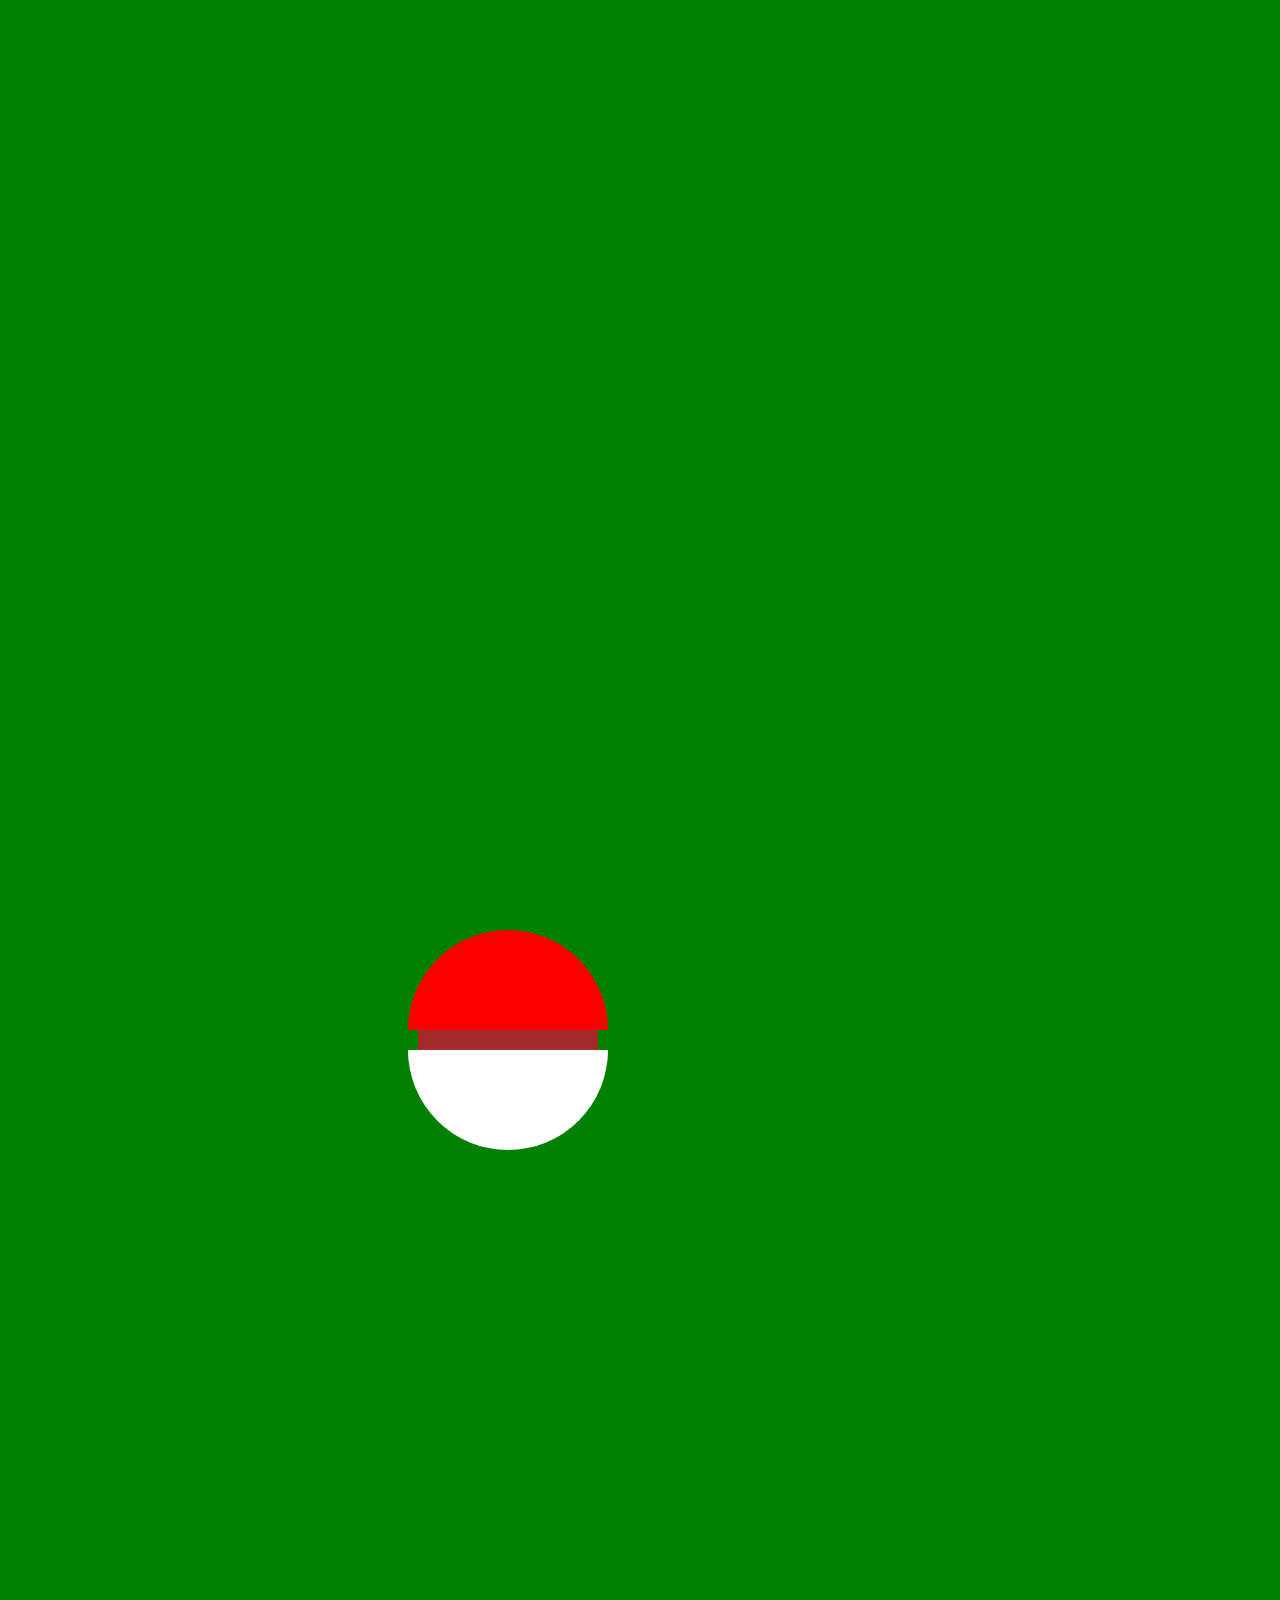
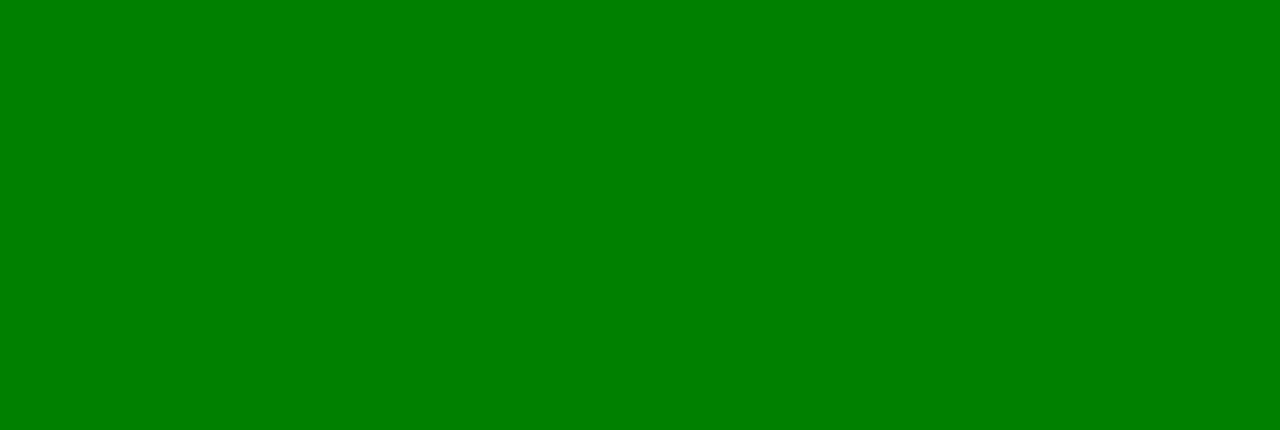
<file: HTML/pokemon/index.html>
<!DOCTYPE html>
<html>
  <head>
    <title>pokeman</title>
    <link rel="stylesheet" href="./css/style.css" />
  </head>
  <body style="background-color: green">
    <div class="inside"></div>
    <div class="box">
      <div class="boxup"></div>
    </div>
    <div class="box1">
      <div class="boxup1"></div>
    </div>
  </body>
</html>
</file>
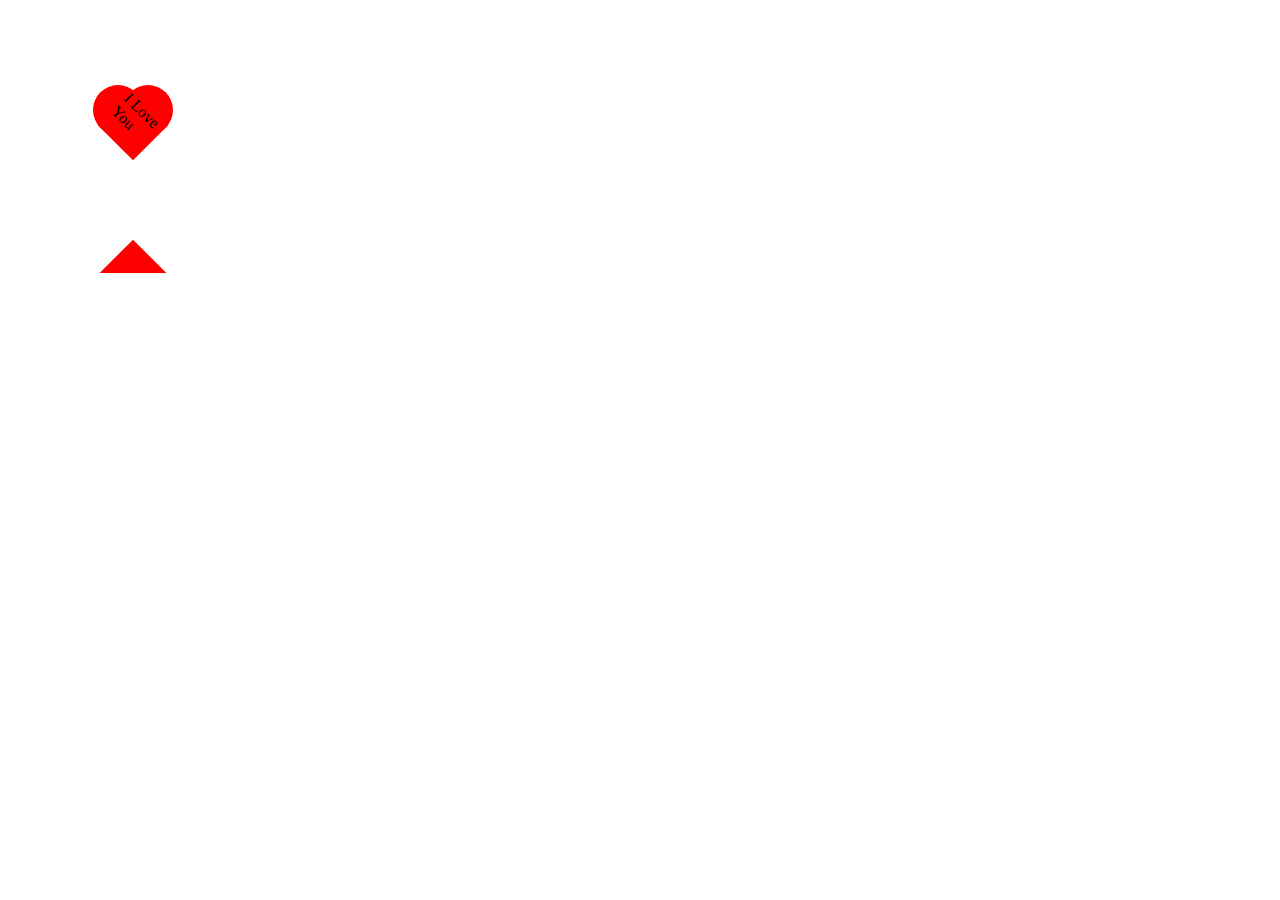
<file: HTML/smilly/index.html>
<html>
  <head>
    <title>smilly task</title>
    <link rel="stylesheet" href="../smilly/css/style.css" />
  </head>
  <body>
    <div class="left"></div>
    <div class="right"></div>
    <div class="heart">I Love You</div>

    <div class="micky"></div>
    <div class="top"></div>
  </body>
</html>
</file>
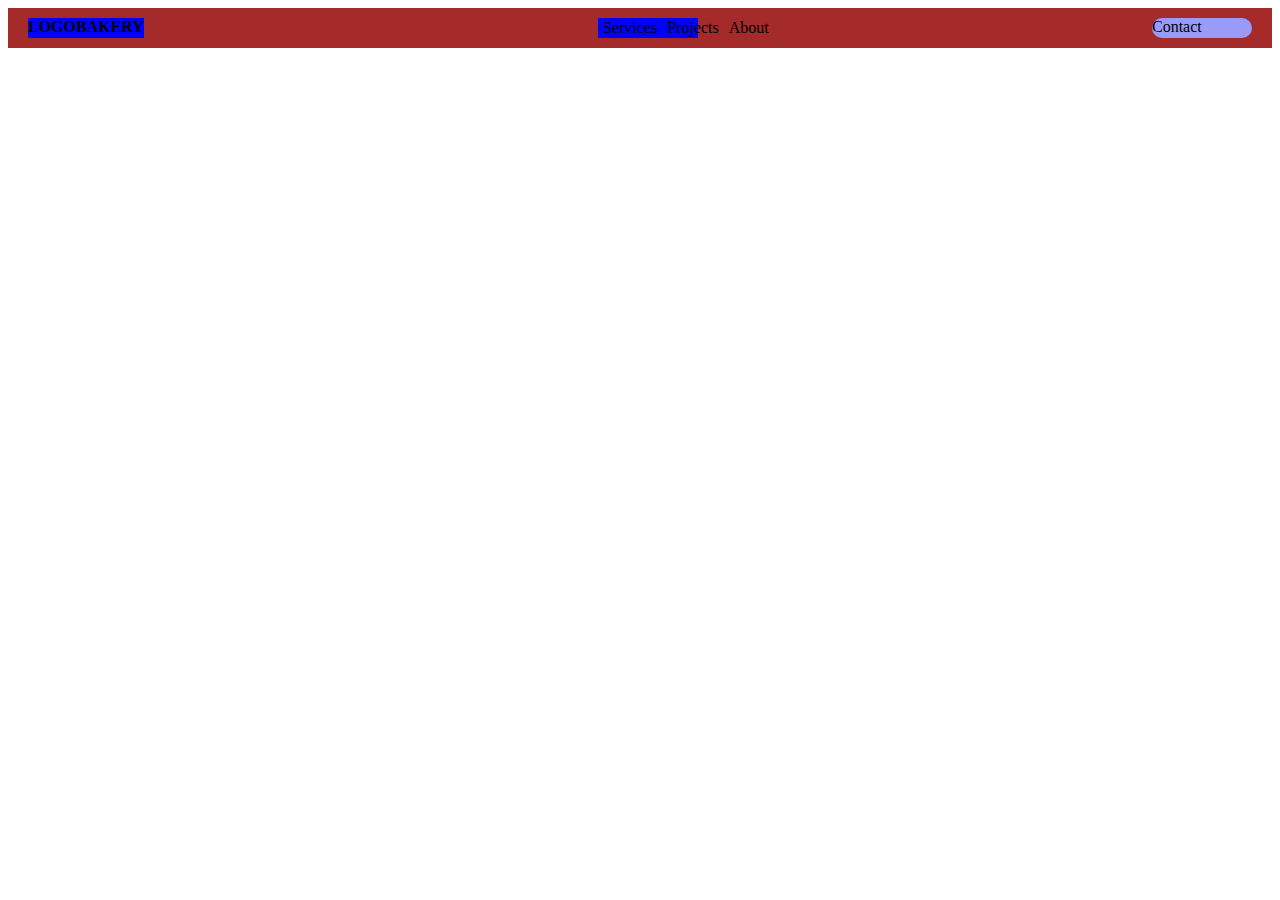
<file: HTML/statesbar/index.html>
<!DOCTYPE html>
<html>
  <head>
    <title>States bar</title>
    <link rel="stylesheet" href="./css/style.css" />
  </head>
  <body>
    <div class="box1">
      <div class="s1"><b>LOGOBAKERY</b></div>
      <div class="s2">
        <div class="c1">Services</div>
        <div class="c1">Projects</div>
        <div class="c1">About</div>
      </div>

      <div class="s3">Contact</div>
    </div>
  </body>
</html>
</file>
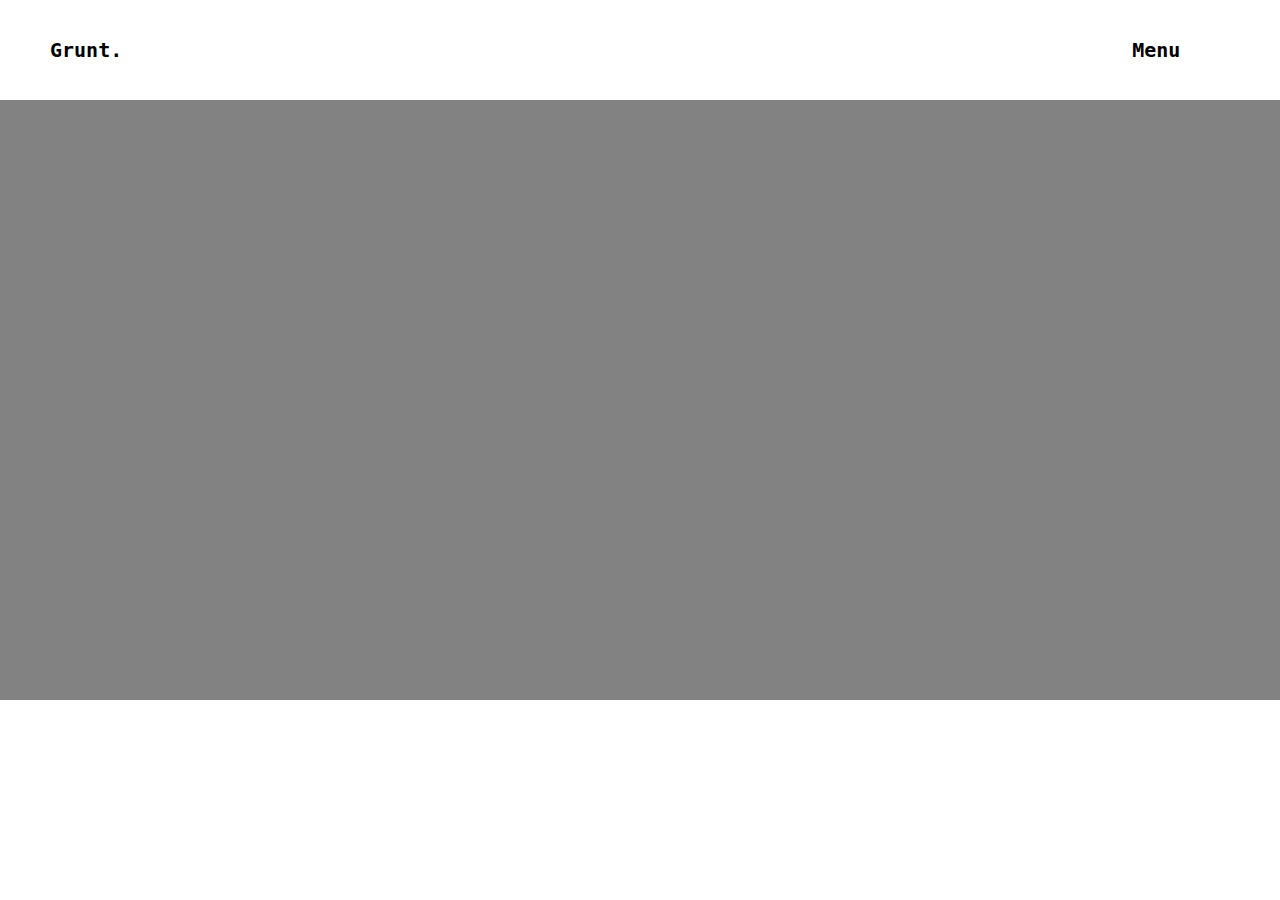
<file: scss/task 1/index.html>
<!DOCTYPE html>
<html lang="en">
  <head>
    <title>Document</title>
    <link rel="stylesheet" href="./css/style.css" />
  </head>
  <body>
    <div class="main">
      <div class="top">
        <div class="font l1">Grunt.</div>
        <div class="font r1">Menu</div>
      </div>
    </div>
  </body>
</html>
</file>
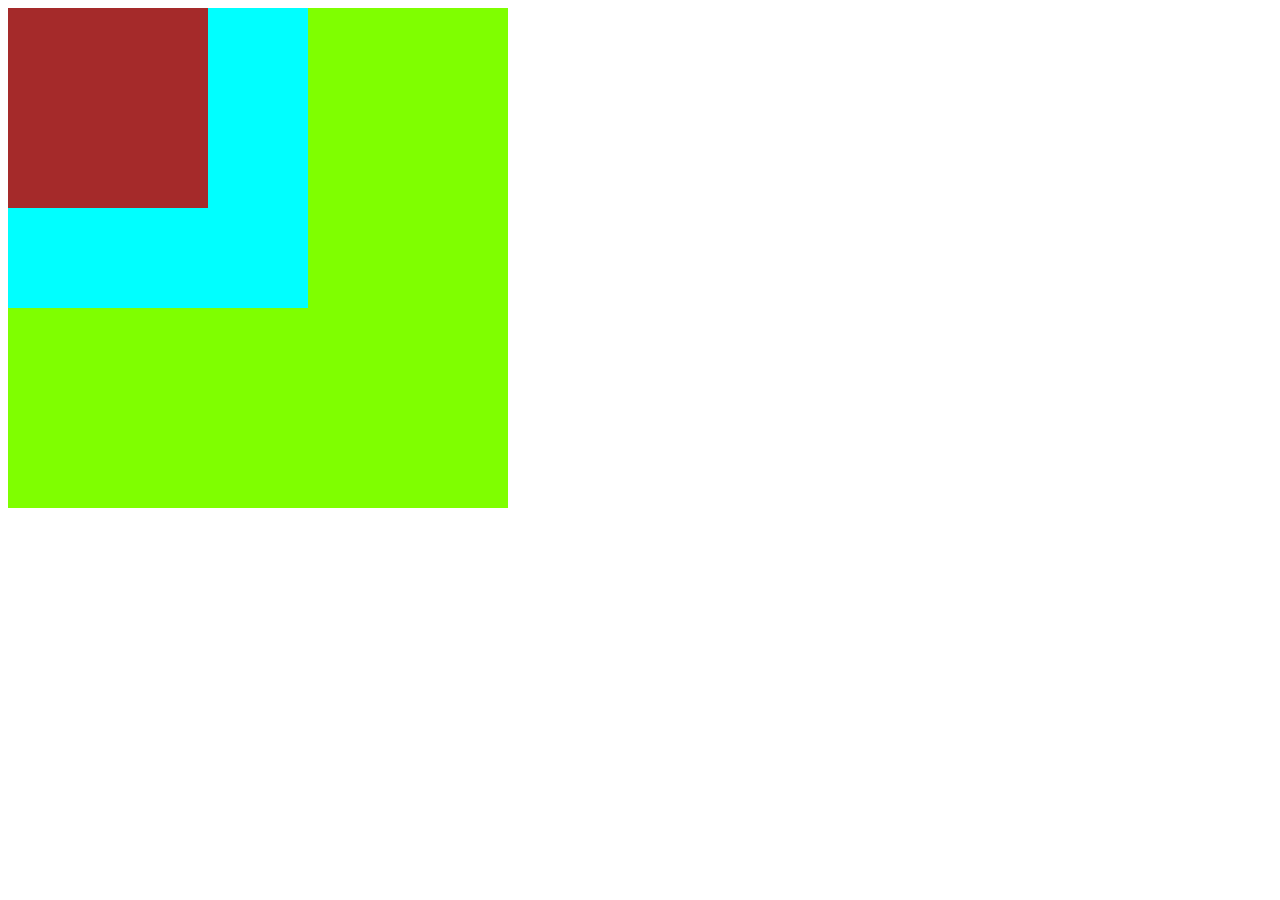
<file: HTML/scss/class 1/index.html>
<!DOCTYPE html>
<html lang="en">
  <head>
    <title>Document 1</title>
    <link rel="stylesheet" href="./style.css" />
  </head>
  <body>
    <div class="box">
      <div class="box2">
        <div class="box3"></div>
      </div>
      <div class="box4"></div>
    </div>
  </body>
</html>
</file>
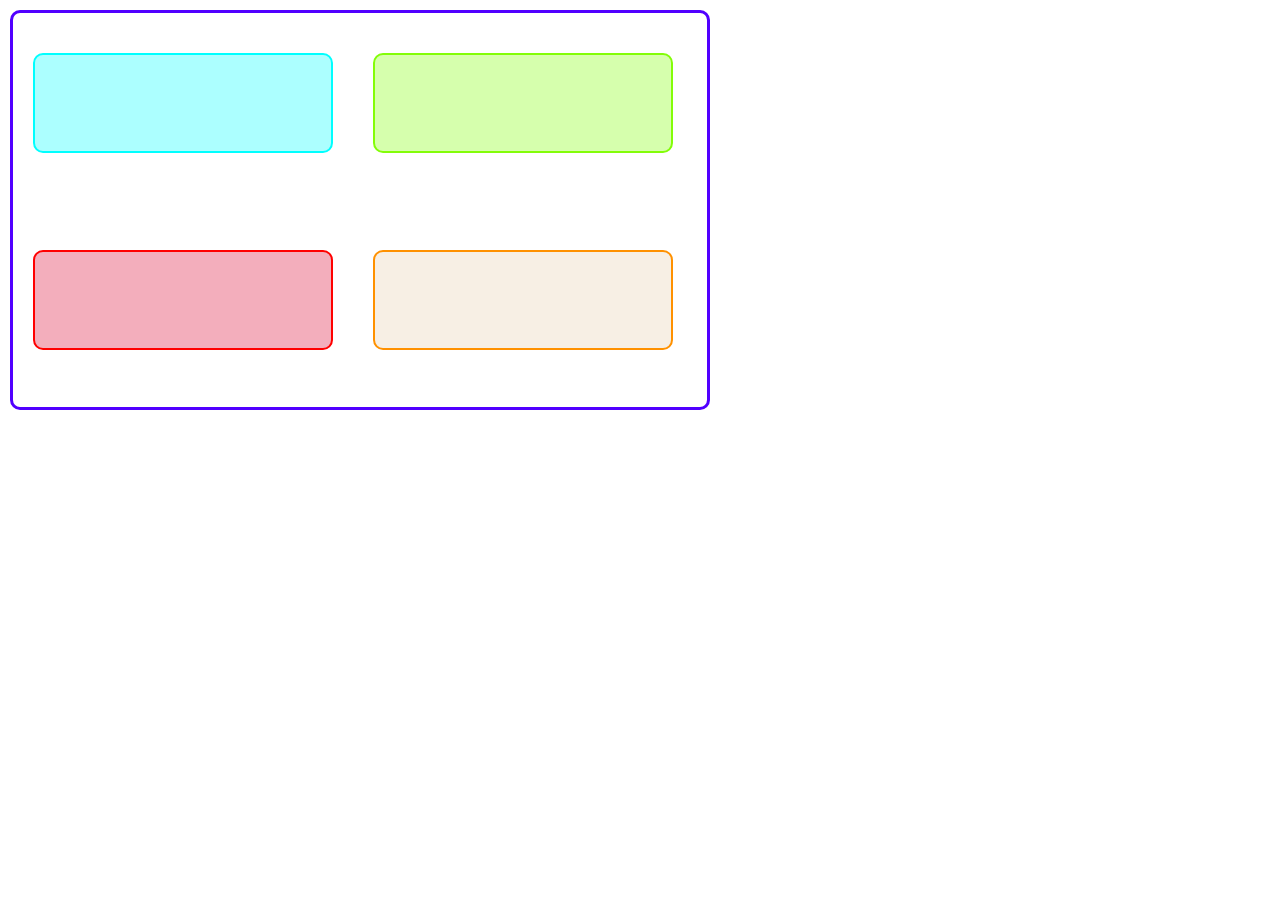
<file: HTML/scss/class 1/task 1/index.html>
<!DOCTYPE html>
<html lang="en">
  <head>
    <title>task2</title>
    <link rel="stylesheet" href="./style.css" />
  </head>
  <body>
    <div class="main">
      <div class="box c1"></div>
      <div class="box c2"></div>
      <div class="box c3"></div>
      <div class="box c4"></div>
    </div>
  </body>
</html>
</file>
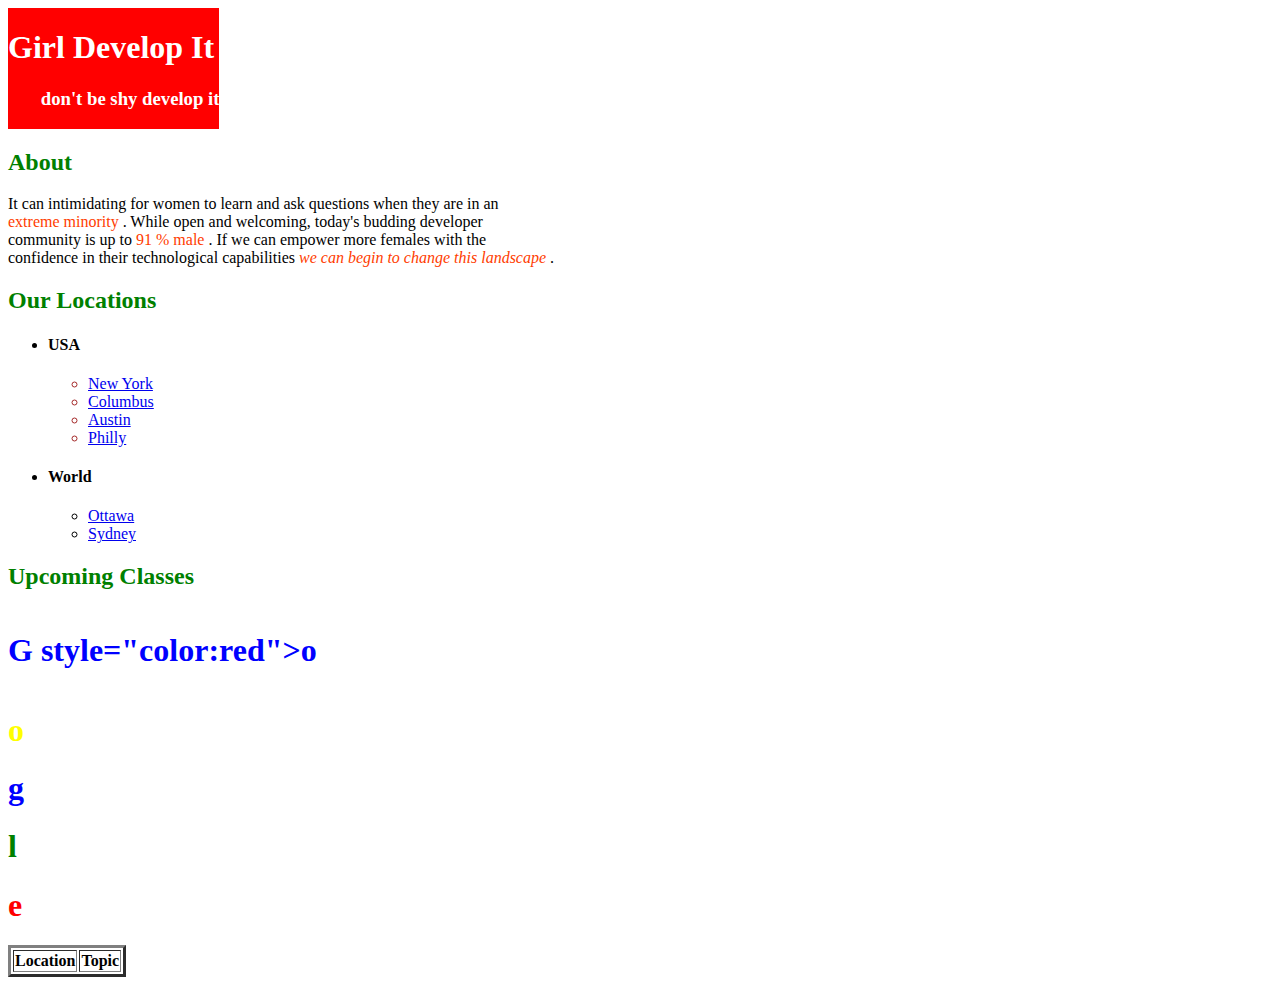
<file: HTML/project1.html>
<title>project</title>
<body>
<li style="color:white;background-color: red;display:inline-block;"><h1>Girl Develop It <br><h3>
    &nbsp;&nbsp;&nbsp;&nbsp;&nbsp;&nbsp;&nbsp;don't be shy develop it</h3></h1></li><br>
<h2 style="color: green;">About</h2></li>
<p>
    It can intimidating for women to learn and ask questions when they are in an <br>
    <span style="color:rgb(255, 60, 0)">extreme minority </span>. While open and welcoming, today's budding developer <br>
    community is up to <span style="color:rgb(255, 60, 0)">91 % male </span>.  If we can empower more females with the <br>
    confidence in their technological capabilities <i><span style="color:rgb(255, 60, 0)">we can begin to change this landscape </span></i> .
</p>

<h2 style="color: green;">Our Locations</h2></li>
<ul>
    <li><h4>USA</h4></li>
    <ul style="color:brown">
        <li><a href="scr/media/New york.jpeg" target="_blank">New York</a></li>
        <li><a href="scr/media/Columbus.jpeg" target="_blank">Columbus</a></li>
        <li><a href="scr/media/Austin.jpeg" target="_blank">Austin</a></li>
        <li><a href="scr/media/Philly.jpeg" target="_blank">Philly</a></li>
      </ul>
    <li><h4>World</h4></li>
    <ul>
        <li><a href="scr/media/Ottawa.jpeg" target="_blank">Ottawa</a></li>
        <li><a href="scr/media/Sydney.jpeg" target="_blank">Sydney</a></li>
      </ul>
    
  </ul>

  <h2 style="color: green;">Upcoming Classes</h2></li>
  <table border ="3px">
    <tr>
        <th>Location</th>
        <th>Topic</th>
    </th>



 
<h1 style="color:blue ; display: inline-block;">G style="color:red">o</h1>
  
  <h1 style="color:yellow">o</h1>
  <h1 style="color:blue">g</h1>
  <h1 style="color:green">l</h1>
  <h1 style="color:red">e</h1>

 











</body>
</file>
<file: HTML/pokemon/css/style.css>
.inside {
  width: 180px;
  height: 30px;
  background-color: brown;
  margin: 400px;
  position: relative;
  top: 625px;
  left: 10px;
}

.box {
  height: 200px;
  width: 200px;

  margin: 400px;
  overflow: hidden;
  position: relative;
}

.boxup {
  height: 200px;
  width: 200px;
  border-radius: 50%;
  position: absolute;
  top: 100px;
  background-color: red;
}
.box1 {
  height: 200px;
  width: 200px;

  margin: 400px;
  overflow: hidden;
  position: relative;
  margin: 400px;
  bottom: 380px;
}

.boxup1 {
  height: 200px;
  width: 200px;
  border-radius: 50%;
  position: absolute;
  top: -100px;
  background-color: white;
}
</file>
<file: HTML/smilly/css/style.css>
.heart {
  height: 50px;
  width: 50;
  background-color: red;
  margin: 100px;
  position: relative;

  transform: rotate(45deg);
}

.left {
  height: 50px;
  width: 50px;
  border-radius: 50%;
  position: absolute;
  background-color: red;
  top: 85px;
  left: 93px;
}

.right {
  height: 50px;
  width: 50px;
  border-radius: 50%;
  position: absolute;

  background-color: red;
  top: 85px;
  left: 123px;
}

.micky {
  height: 50px;
  width: 50px;
  background-color: red;
  margin: 100px;
  position: relative;

  transform: rotate(45deg);
}

.top {
  height: 50px;
  width: 100px;
  background-color: white;

  position: absolute;

  top: 273px;
  left: 90;
}
</file>
<file: HTML/statesbar/css/style.css>
* {
  box-sizing: border-box;
}

.box1 {
  width: 100%;
  height: 40px;
  background-color: brown;
  display: flex;
  justify-content: space-between;
  align-items: center;
  padding: 0px 20px;
}
.s1 {
  height: 20px;
  background-color: blue;
}
.s2 {
  width: 100px;
  height: 20px;
  background-color: blue;
  display: flex;
  align-items: center;
  margin: 5px;
}
.s3 {
  width: 100px;
  height: 20px;
  background-color: rgb(154, 154, 249);
  border-radius: 10px;
}
.c1 {
  margin: 5px;
}
</file>
<file: scss/task 1/css/style.css>
.main {
  display: flex;
  justify-content: center;
  align-items: flex-start;
}

.main .top {
  display: flex;
  justify-content: flex-start;
  align-items: center;
}

* {
  margin: 0px;
  padding: 0px;
  box-sizing: border-box;
  font-family: sans-serif;
}

.main {
  width: 100%;
  height: 700px;
  background: rgb(130, 130, 130);
}
.main .top {
  height: 100px;
  width: 100%;
  background-color: white;
  position: relative;
}
.main .top .font {
  font-family: monospace;
  font-weight: bold;
  font-size: 20px;
}
.main .top .l1 {
  padding: 50px;
}
.main .top .r1 {
  position: relative;
  left: 75%;
}
.main .left {
  height: 600px;
  width: 50%;
  border: 2px solid black;
}/*# sourceMappingURL=style.css.map */
</file>
<file: HTML/scss/class 1/style.css>
.box {
  height: 500px;
  width: 500px;
  background-color: chartreuse;
}
.box:hover {
  background-color: black;
}
.box:hover .box2 {
  background-color: crimson;
}
.box:hover .box2 .box3 {
  height: 60px;
}
.box .box2 {
  height: 300px;
  width: 300px;
  background-color: aqua;
}
.box .box2 .box3 {
  height: 200px;
  width: 200px;
  background-color: brown;
}/*# sourceMappingURL=style.css.map */
</file>
<file: HTML/scss/class 1/task 1/style.css>
* {
  margin: 0;
  padding: 0;
  box-sizing: border-box;
}

.main {
  display: flex;
  align-items: flex-start;
  justify-content: flex-start;
}

.box {
  height: 100px;
  width: 300px;
  background-color: aquamarine;
  margin: 40px 20px;
  border-radius: 10px;
}

.main {
  height: 400px;
  width: 700px;
  margin: 10px;
  border-radius: 10px;
  border: 3px solid rgb(81, 0, 255);
  flex-wrap: wrap;
}
.main .c1 {
  background-color: rgba(0, 255, 255, 0.326);
  border: 2px solid aqua;
}
.main .c2 {
  background-color: rgba(128, 255, 0, 0.322);
  border: 2px solid rgb(131, 253, 8);
}
.main .c3 {
  background-color: rgba(220, 20, 60, 0.346);
  border: 2px solid red;
}
.main .c4 {
  background-color: rgba(222, 184, 135, 0.227);
  border: 2px solid rgb(255, 145, 0);
}/*# sourceMappingURL=style.css.map */
</file>
